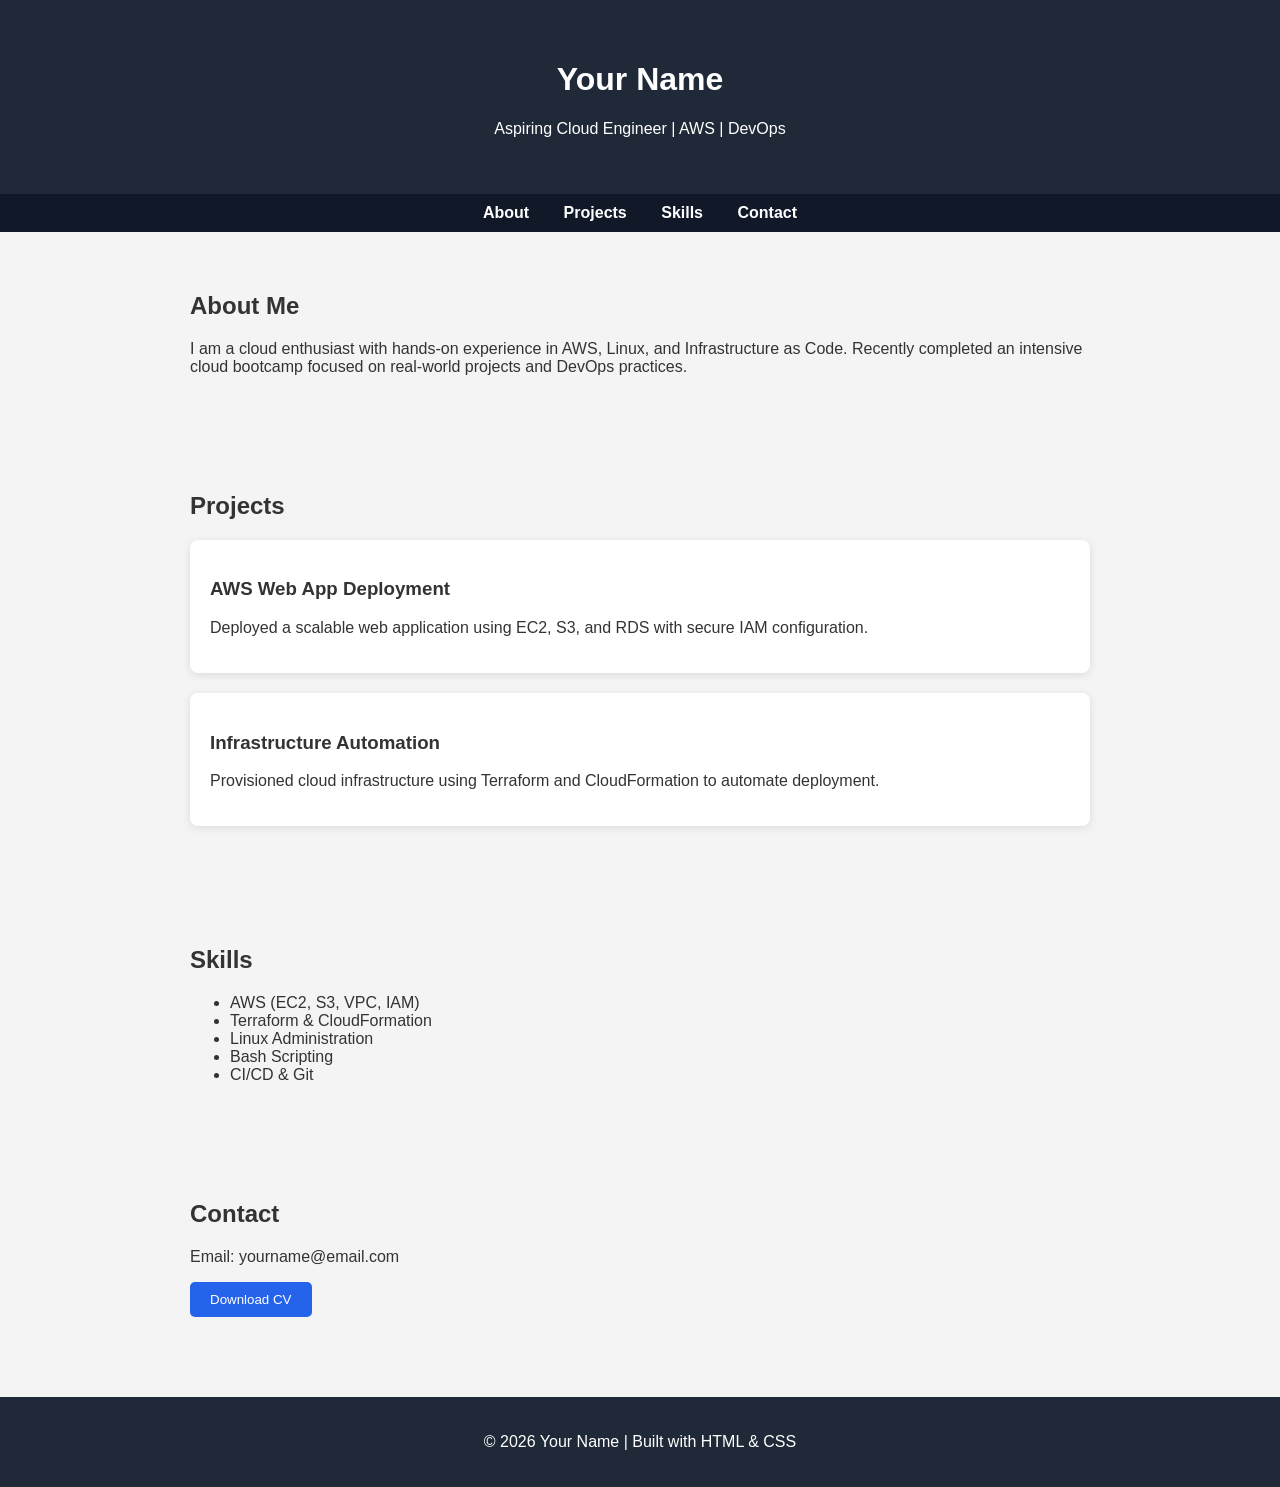
<file: index2.html>
<!DOCTYPE html>
<html lang="en">
<head>
    <meta charset="UTF-8">
    <title>Your Name | Cloud Engineer</title>
    <style>
        body {
            font-family: Arial, sans-serif;
            margin: 0;
            background-color: #f4f4f4;
            color: #333;
        }

        header {
            background-color: #1f2937;
            color: white;
            padding: 40px 20px;
            text-align: center;
        }

        nav {
            background-color: #111827;
            padding: 10px;
            text-align: center;
        }

        nav a {
            color: white;
            margin: 0 15px;
            text-decoration: none;
            font-weight: bold;
        }

        section {
            padding: 40px 20px;
            max-width: 900px;
            margin: auto;
        }

        .card {
            background: white;
            padding: 20px;
            margin: 20px 0;
            border-radius: 8px;
            box-shadow: 0 2px 8px rgba(0,0,0,0.1);
        }

        footer {
            background-color: #1f2937;
            color: white;
            text-align: center;
            padding: 20px;
            margin-top: 40px;
        }

        button {
            padding: 10px 20px;
            background-color: #2563eb;
            color: white;
            border: none;
            border-radius: 5px;
            cursor: pointer;
        }

        button:hover {
            background-color: #1d4ed8;
        }
    </style>
</head>
<body>

<header>
    <h1>Your Name</h1>
    <p>Aspiring Cloud Engineer | AWS | DevOps</p>
</header>

<nav>
    <a href="#about">About</a>
    <a href="#projects">Projects</a>
    <a href="#skills">Skills</a>
    <a href="#contact">Contact</a>
</nav>

<section id="about">
    <h2>About Me</h2>
    <p>
        I am a cloud enthusiast with hands-on experience in AWS, Linux, and Infrastructure as Code.
        Recently completed an intensive cloud bootcamp focused on real-world projects and DevOps practices.
    </p>
</section>

<section id="projects">
    <h2>Projects</h2>

    <div class="card">
        <h3>AWS Web App Deployment</h3>
        <p>Deployed a scalable web application using EC2, S3, and RDS with secure IAM configuration.</p>
    </div>

    <div class="card">
        <h3>Infrastructure Automation</h3>
        <p>Provisioned cloud infrastructure using Terraform and CloudFormation to automate deployment.</p>
    </div>

</section>

<section id="skills">
    <h2>Skills</h2>
    <ul>
        <li>AWS (EC2, S3, VPC, IAM)</li>
        <li>Terraform & CloudFormation</li>
        <li>Linux Administration</li>
        <li>Bash Scripting</li>
        <li>CI/CD & Git</li>
    </ul>
</section>

<section id="contact">
    <h2>Contact</h2>
    <p>Email: yourname@email.com</p>
    <button>Download CV</button>
</section>

<footer>
    <p>© 2026 Your Name | Built with HTML & CSS</p>
</footer>

</body>
</html>
</file>
